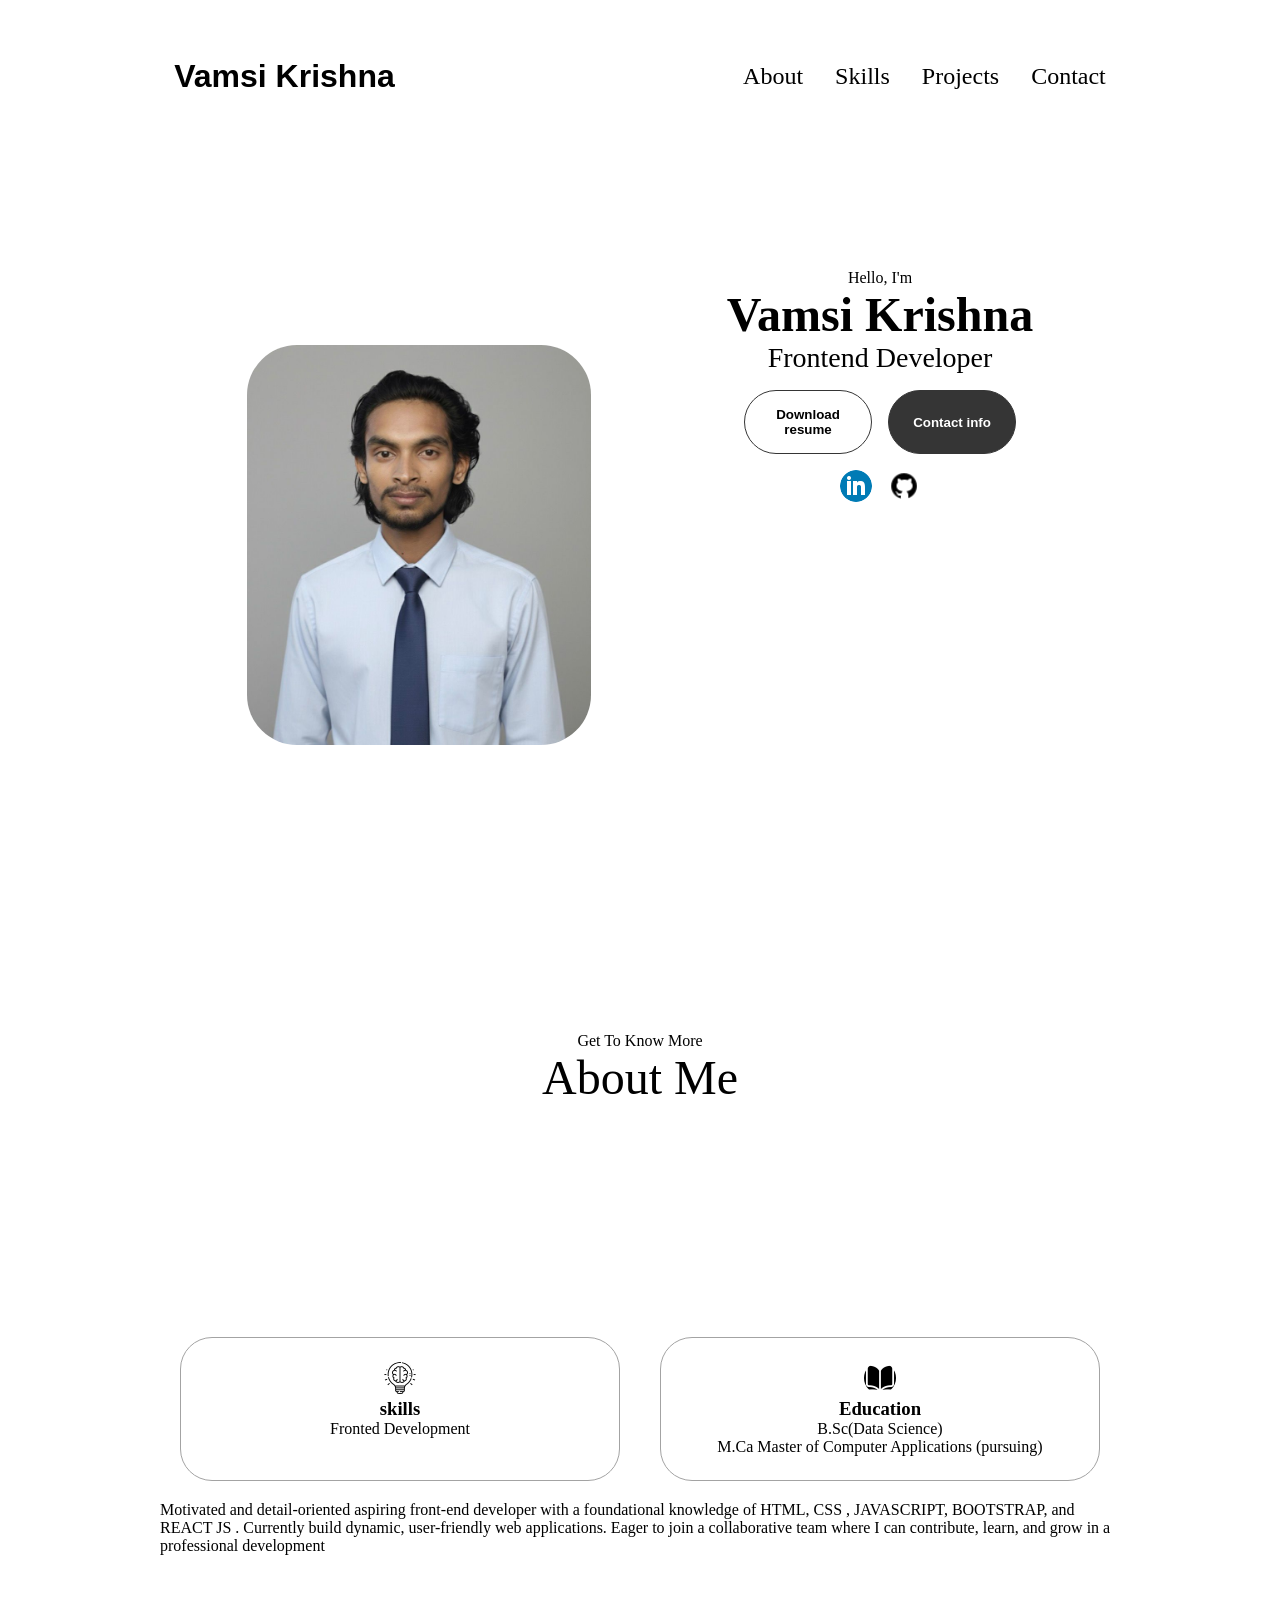
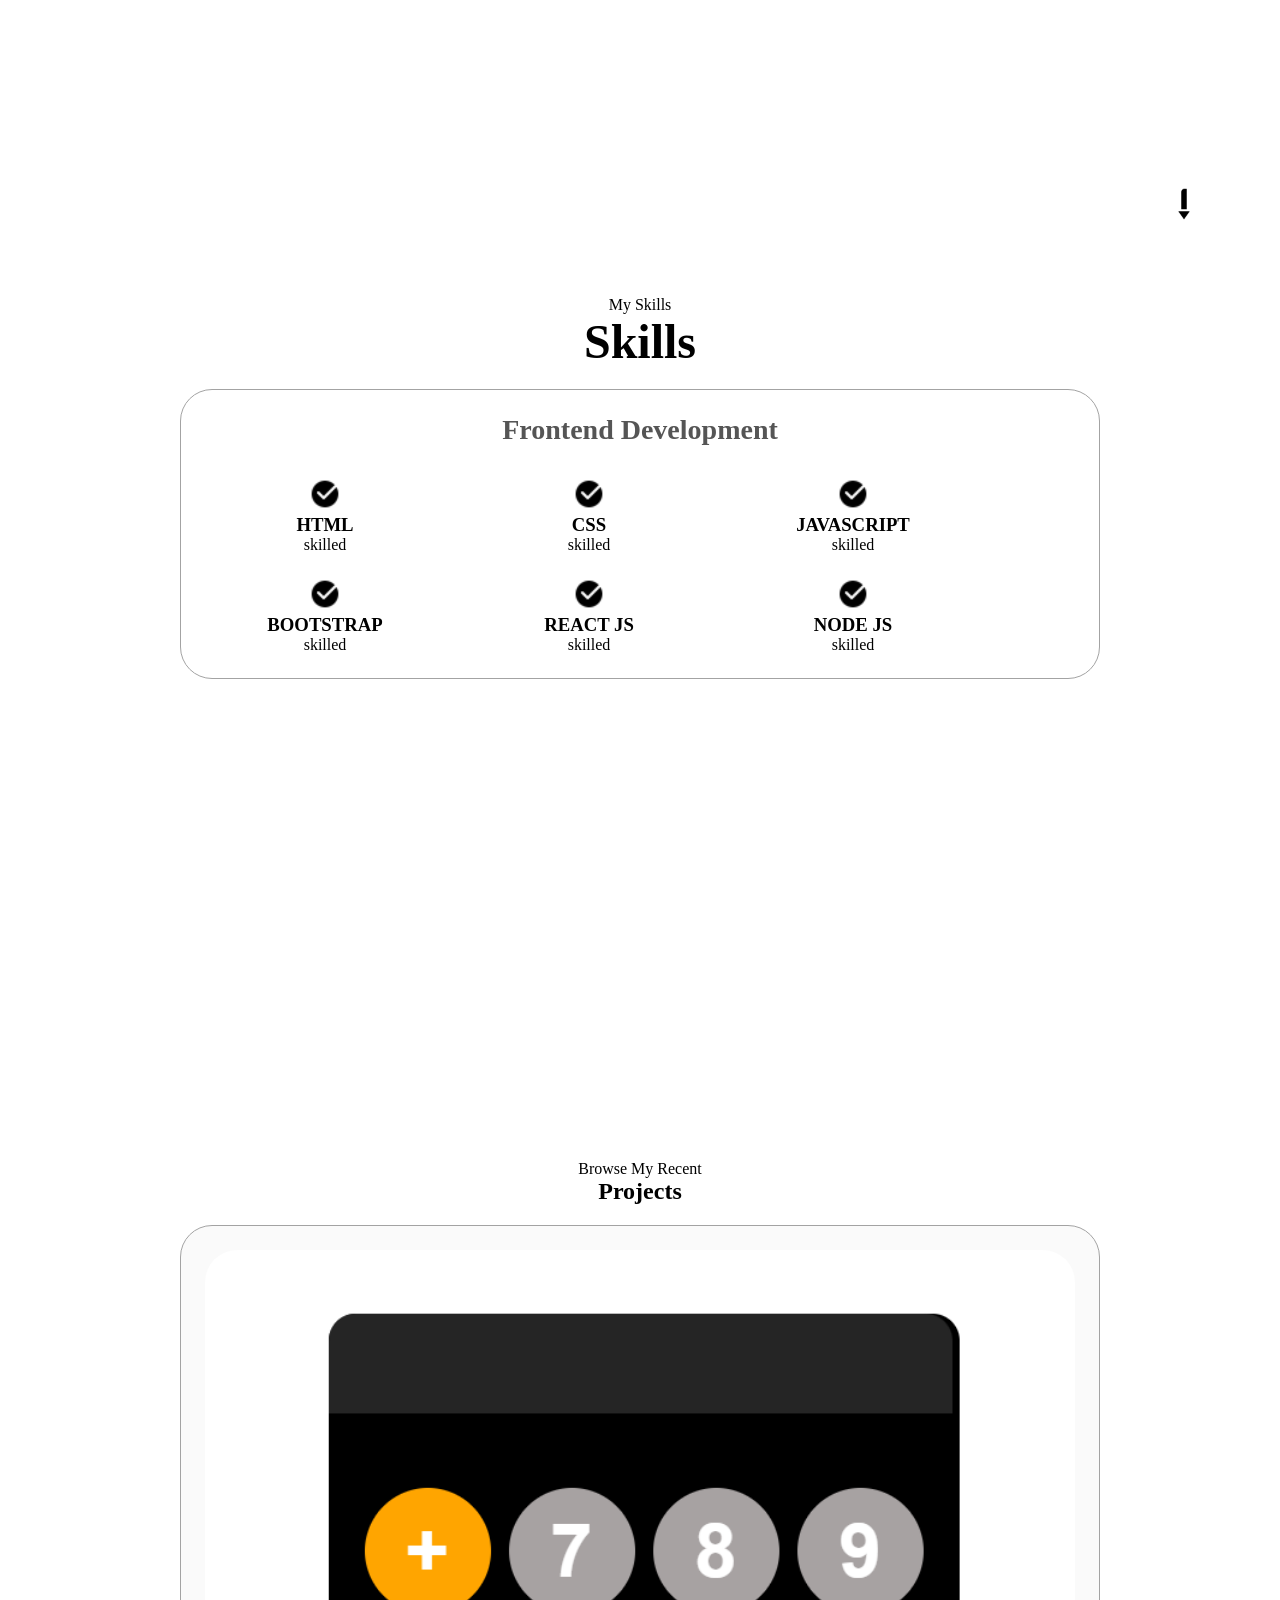
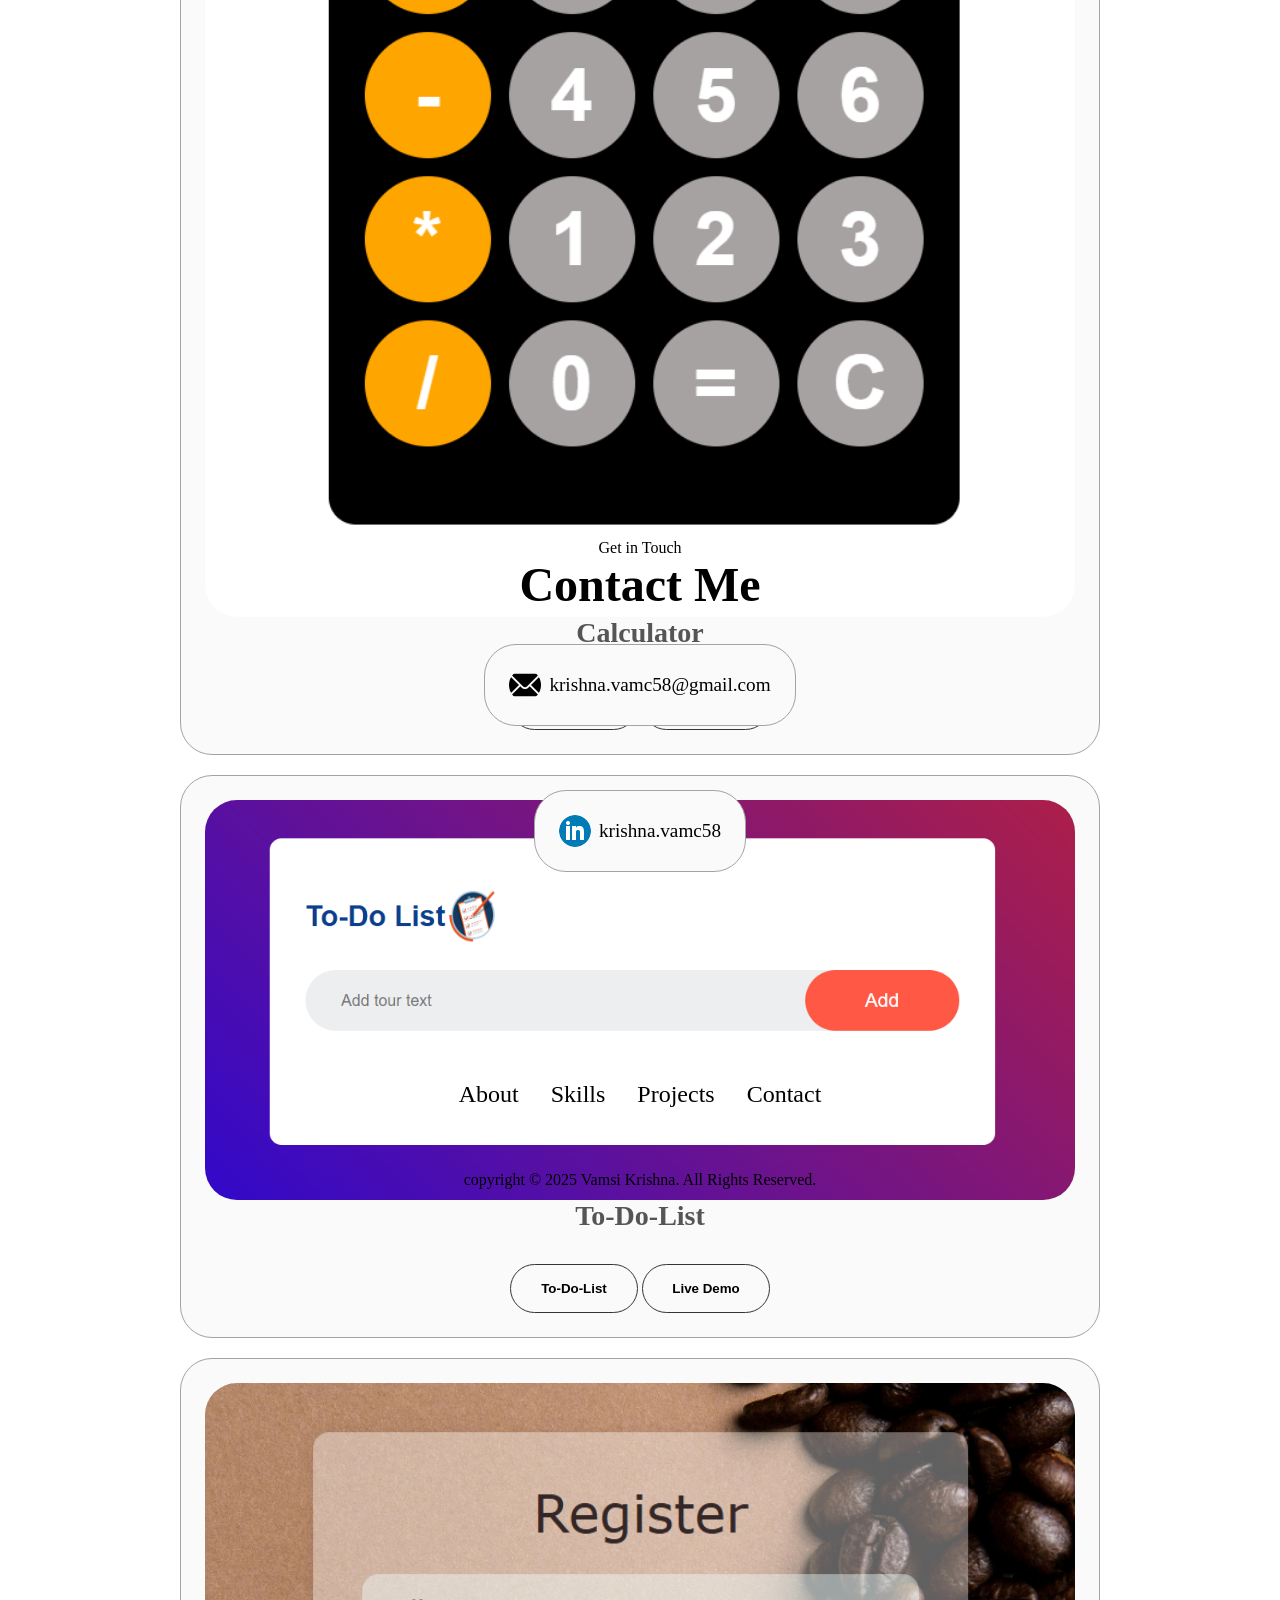
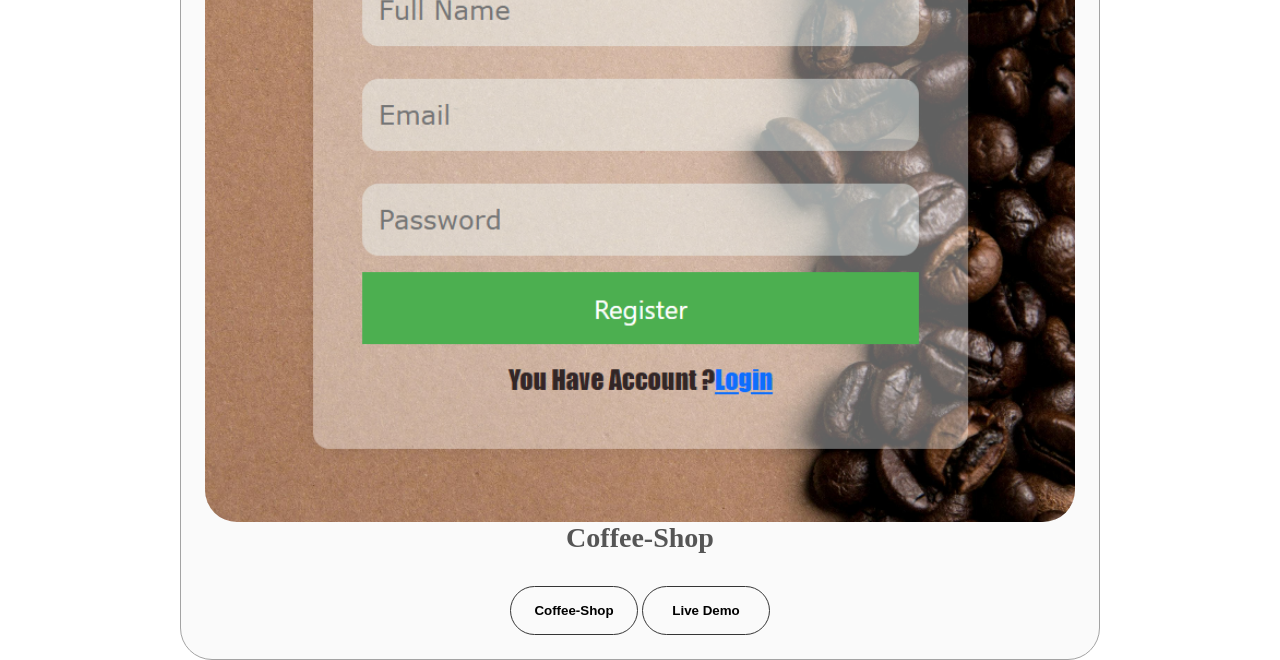
<file: portfolio/index.html>
<!DOCTYPE html>
<html lang="en">

<head>
    <link rel="stylesheet" href="style.css">
    <meta charset="UTF-8">
    <meta name="viewport" content="width=device-width, initial-scale=1.0">
    <title>Vamsi Krishna-Portfolio</title>
    <link rel="stylesheet" href="mediaqueries.css">
     <script src="script.js"></script>
</head>

<body>
    <nav id="desktop-nav">
        <div class="logo"><b>Vamsi Krishna</b> </div>
        <div>
            <ul class="nav-links">
                <li><a href="#about">About</a></1i>
                <li><a href="#skills">Skills</a></1i>
                <li><a href="#projects">Projects</a></1i>
                <li><a href="#contact">Contact</a></1i>
            </ul>
        </div>
    </nav>
    <nav id="ham-nav">
        <div class="logo"><b>Vamsi Krishna</b> </div>
        <div class="ham-menu">
            <div class="ham-icon" onclick="change()">
                <span></span>
                <span></span>
                <span></span>
            </div>
            <div class="menu-links">
                <li><a href="#about" onclick="change()">About</a></1i>
                <li><a href="#skills" onclick="change()">Skills</a></1i>
                <li><a href="#projects" onclick="change()">Projects</a></1i>
                <li><a href="#contact" onclick="change()">Contact</a></1i>
            </div>
        </div>
    </nav>
   
    <section id="profile">
        <div class="section_pic-container">
            <img src="image/officegrey.jpg" alt="not found">
        </div>
        <div class="section_text">
            <p class="section_text_p1">Hello, I'm</p>
            <h1 class="title">Vamsi Krishna</h1>
            <p class="section_text_p2">Frontend Developer</p>
            <div class="btn-container">
                <button class="btn btn-color-2" onclick="window.open('image/Muthakani vamsi krishna resume COMPLETE-1.jpg')">
                    Download resume</button>
                    <button class="btn btn-color-1" onclick="location.href='#contact'">
                    Contact info</button>
            </div>
            <div id="socials-container">
                <img src="image/circle-linkedin-512.webp" alt="My Linkedin profile"
                class="icon" onclick="location.href='http://linkedin.com/in/vamsikrishna58'">

                 <img src="image/icons8-github-30.png" alt="My Linkedin profile"
                class="icon" onclick="location.href='https://github.com/vamsikrishna58'">
            </div>
        </div> 
    </section>


    <section id="about">
        <p class="section_text_p1">Get To Know More</p>
        <p class="title">About Me</p>
        <div class="section-container">
            <div class="about-details-container">
                <div class="about-containers">
                    <div class="details-container">
                        <img src="image/creative-thinking.png" alt="skill pic" class="icon">
                        <h3>skills</h3>
                        <p>Fronted Development</p>
                    </div>
                    <div class="details-container">
                        <img src="image/open-book.png" alt="education pic" class="icon">
                        <h3>Education</h3>
                        <p>B.Sc(Data Science) <br> M.Ca Master of Computer Applications (pursuing)</p>
                    </div>
                </div>
                <div class="text-container">
                    <p>Motivated and detail-oriented aspiring front-end developer with a foundational knowledge of HTML, CSS , JAVASCRIPT, BOOTSTRAP, and REACT JS . Currently build dynamic, user-friendly web applications. Eager to join a collaborative team where I can contribute, learn, and grow in a professional development</p>
                </div>
            </div>
        </div>
        <img src="image/icons8-down-arrow-48.png" alt="Arrow icon" class="icon arrow"
        onclick="location.href='./#skills'">
    </section>


    <section id="skills">
        <p class="section_text_p1">My Skills</p>
        <h1 class="title">Skills</h1>
        <div class="skill-details-container">
            <div class="about-containers">
                <div class="details-container">
                    <h2 class="skill-sub-title">Frontend Development</h2>
                    <div class="article-container">
                        <article>
                            <img src="image/icons8-tick-24.png" alt="skill icon" class="icon">
                            <div>
                                <h3>HTML</h3>
                                <p>skilled</p>
                            </div>
                        </article>
                         <article>
                            <img src="image/icons8-tick-24.png" alt="skill icon" class="icon">
                            <div>
                                <h3>CSS</h3>
                                <p>skilled</p>
                            </div>
                        </article>
                         <article>
                            <img src="image/icons8-tick-24.png" alt="skill icon" class="icon">
                            <div>
                                <h3>JAVASCRIPT</h3>
                                <p>skilled</p>
                            </div>
                        </article>
                         <article>
                            <img src="image/icons8-tick-24.png" alt="skill icon" class="icon">
                            <div>
                                <h3>BOOTSTRAP</h3>
                                <p>skilled</p>
                            </div>
                        </article>
                         <article>
                            <img src="image/icons8-tick-24.png" alt="skill icon" class="icon">
                            <div>
                                <h3>REACT JS</h3>
                                <p>skilled</p>
                            </div>
                        </article>
                        <article>
                            <img src="image/icons8-tick-24.png" alt="skill icon" class="icon">
                            <div>
                                <h3>NODE JS</h3>
                                <p>skilled</p>
                            </div>
                        </article>
                    </div>
                </div>
            </div>
        </div>
    </section>



    <section id="projects">
        <p class="section_text_p1">Browse My Recent</p>
        <h1 class="skill-details-container">Projects</h1>
        <div class="details-container color-container">
            <div class="article-container">
                <img src="image/Screenshot 2025-09-15 220358.png" alt="Project1" class="Project-img">
            </div>
            <h2 class="skill-sub-title Project-title">Calculator</h2>
            <div class="btn-container"></div>
            <button class="btn btn-color-2 Project-btn" onclick="location.href='https://github.com/vamsikrishna58/Calculator'">Calculator</button>
            <button class="btn btn-color-2 Project-btn" onclick="location.href='https://calculator-beta-seven-85.vercel.app/'">Live Demo</button>
        </div>

        <div class="details-container color-container">
            <div class="article-container">
                <img src="image/Screenshot 2025-09-15 221350.png" alt="Project1" class="Project-img">
            </div>
            <h2 class="skill-sub-title Project-title">To-Do-List</h2>
            <div class="btn-container"></div>
            <button class="btn btn-color-2 Project-btn" onclick="location.href='https://github.com/vamsikrishna58/To-do-list'">To-Do-List</button>
            <button class="btn btn-color-2 Project-btn" onclick="location.href='https://to-do-list-opal-six-80.vercel.app/'">Live Demo</button>
        </div>

        <div class="details-container color-container">
            <div class="article-container">
                <img src="image/Screenshot 2025-09-15 222416.png" alt="Project1" class="Project-img">
            </div>
            <h2 class="skill-sub-title Project-title">Coffee-Shop</h2>
            <div class="btn-container"></div>
            <button class="btn btn-color-2 Project-btn" onclick="location.href='https://github.com/vamsikrishna58/coffee-shop'">Coffee-Shop</button>
            <button class="btn btn-color-2 Project-btn" onclick="location.href='https://coffee-shop-zeta-brown.vercel.app/'">Live Demo</button>
        </div>
    </section>


    <section id="contact">
        <p class="section_text_p1">Get in Touch</p>
        <h1 class="title">Contact Me</h1>
        <div class="contact-info-upper-container">
            <div class="contact-info-container">
                <img src="image/mail.png" alt="emai" class="icon contact-icon">
                <p><a href="https://krishna.vamc58@gmail.com/">krishna.vamc58@gmail.com</a></p>
            </div>
        </div>
        <div class="contact-info-upper-container">
            <div class="contact-info-container">
                <img src="image/circle-linkedin-512.webp" alt="emai" class="icon contact-icon">
                <p><a  href="http://linkedin.com/in/vamsikrishna58">krishna.vamc58</a></p>
            </div>
        </div>
    </section>

    <footer>
        <nav>
            <div class="nav-links-container">
                 <ul class="nav-links">
                <li><a href="#about">About</a></1i>
                <li><a href="#skills">Skills</a></1i>
                <li><a href="#projects">Projects</a></1i>
                <li><a href="#contact">Contact</a></1i>
            </ul>
            </div>
        </nav>
        <p>copyright &#169; 2025 Vamsi Krishna. All Rights Reserved.</p>
    </footer>
</body>
</html>
</file>
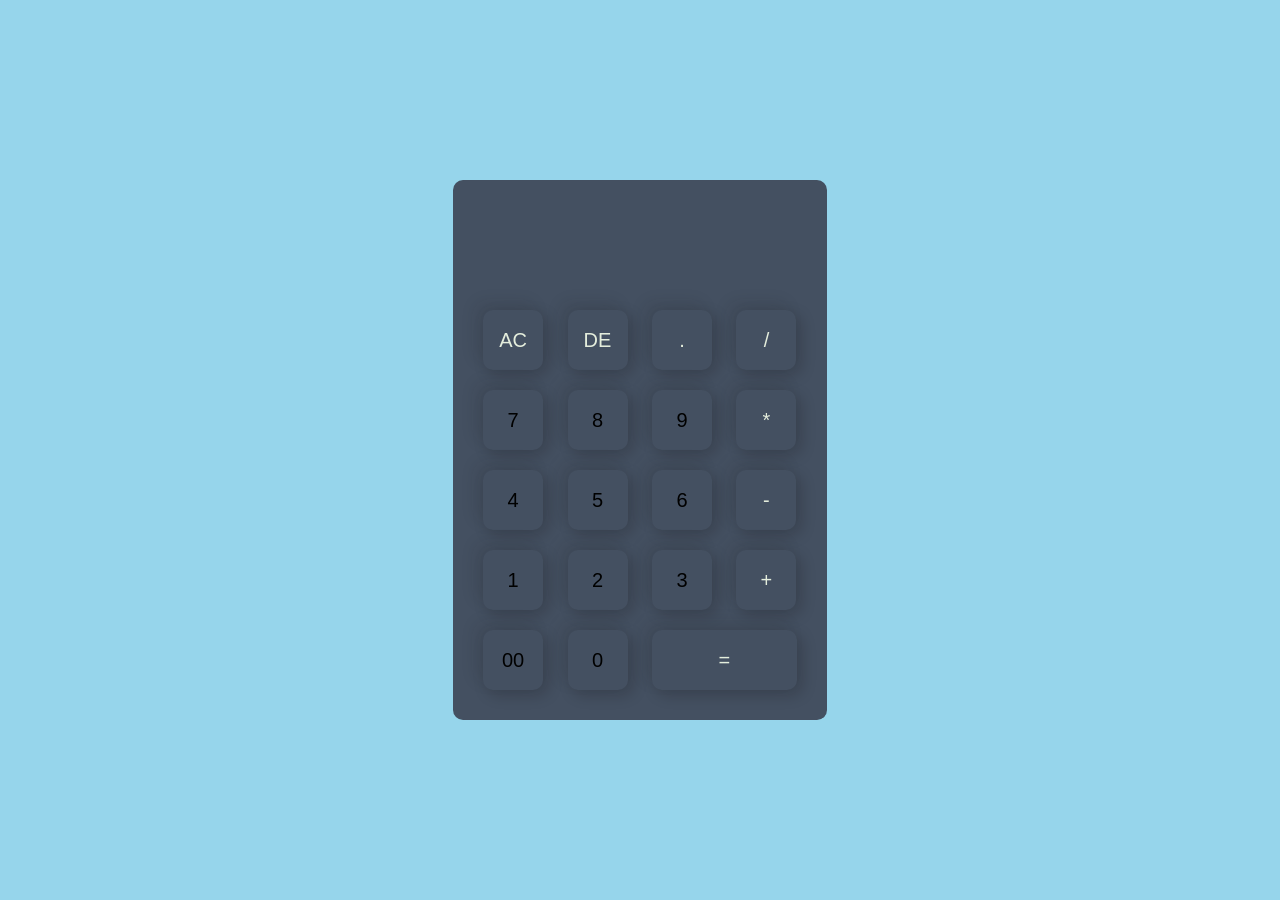
<file: portfolio/calculator/index.html>
<!DOCTYPE html>
<html>
    <head>
        <meta name="viewport" content="width=device-width, initial-scale=1.0">
        <title>Calculator</title>
        <link rel="stylesheet" href="style.css">
    </head>
    <body>
        <div class="container">
            <div class="calculater">
                <form>
                    <div class="display">
                        <input type="text" name="display">
                    </div>
                    <div>
                        <input type="button" value="AC" onclick="display.value = '' " class="operator">
                        <input type="button" value="DE" onclick="display.value = display.value.toString().slice(0,-1)" class="operator">
                        <input type="button" value="." onclick="display.value += '.' " class="operator">
                        <input type="button" value="/" onclick="display.value += '/' " class="operator">
                    </div>
                    <div>
                        <input type="button" value="7" onclick="display.value += '7' ">
                        <input type="button" value="8" onclick="display.value += '8' ">
                        <input type="button" value="9" onclick="display.value += '9' ">
                        <input type="button" value="*" onclick="display.value += '*' " class="operator">
                    </div>
                    <div>
                        <input type="button" value="4" onclick="display.value += '4' ">
                        <input type="button" value="5" onclick="display.value += '5' ">
                        <input type="button" value="6" onclick="display.value += '6' ">
                        <input type="button" value="-" onclick="display.value += '-' " class="operator">
                    </div>
                    <div>
                        <input type="button" value="1" onclick="display.value += '1' ">
                        <input type="button" value="2" onclick="display.value += '2' ">
                        <input type="button" value="3" onclick="display.value += '3' ">
                        <input type="button" value="+" onclick="display.value += '+' " class="operator">
                    </div>
                    <div>
                        <input type="button" value="00" onclick="display.value += '00' ">
                        <input type="button" value="0" onclick="display.value += '0' ">
                        <input type="button" value="=" onclick="display.value = eval(display.value)" class="equal operator">
                    </div>
                </form>
            </div>

        </div>
    </body>
</html>
</file>
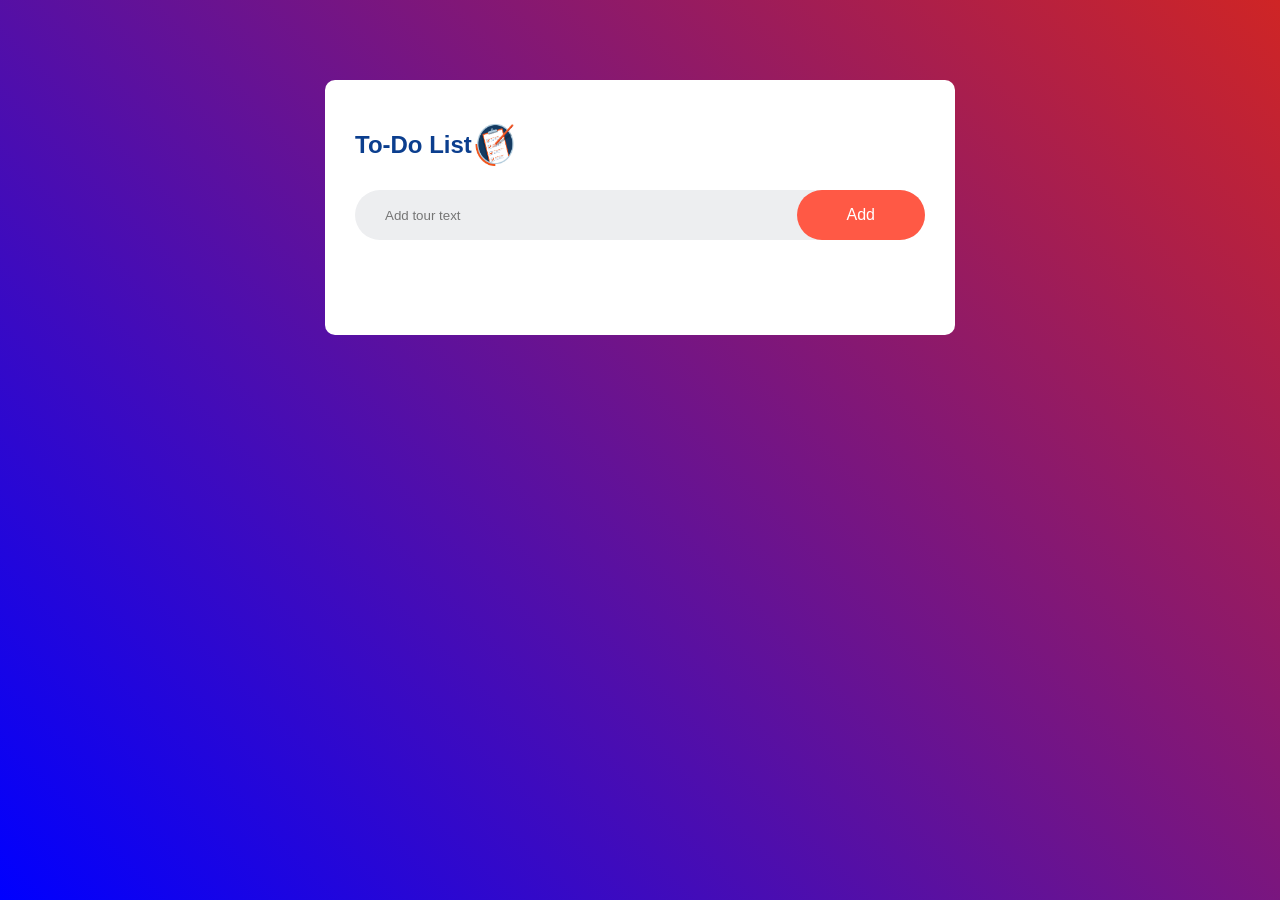
<file: portfolio/To Do List/index.html>
<!DOCTYPE html>
<html>
    <head>
        <meta name="viewport"  content="width=device-width, initial-scale=1">
        <title>TO DO LIST APP</title>
        <link rel="stylesheet" href="style.css">
    </head>
    <body>
        <div class="containers">
         <div class="TODO">
            <h2>To-Do List<img src="istockphoto-1303877287-612x612.jpg"></h2>
            <div class="row">
                <input type="text" id="input-box" placeholder="Add tour text">
                <button onclick="addTask()">Add</button>
            </div>
            <ul id="list">
            <!-- <li class="checked"> Task 1</li>
            <li>Task 2 </li>
            <li>Task 3</li> -->
           </ul> 
         </div>
        </div>
        <script src="script.js"></script>
    </body>
</html>
</file>
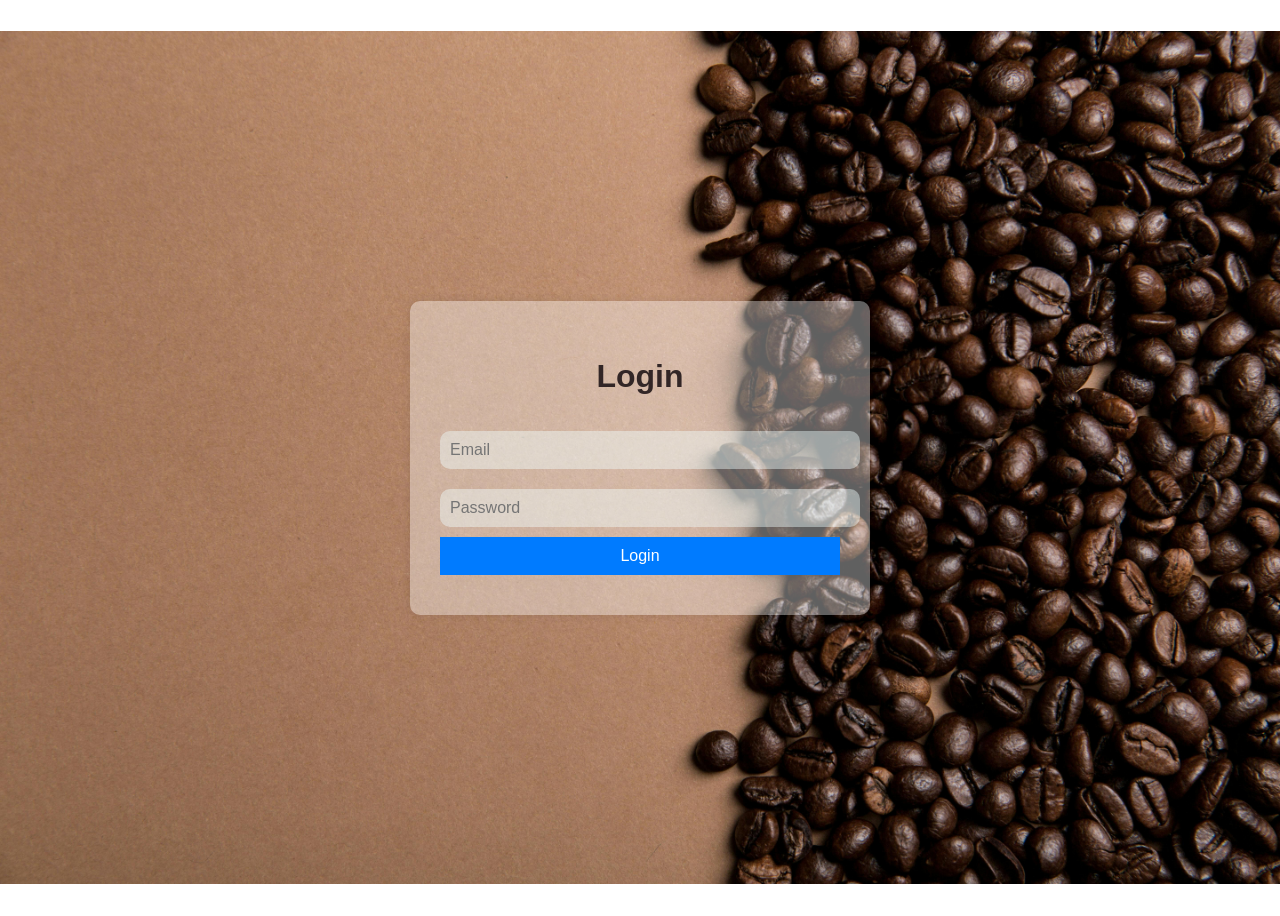
<file: portfolio/login page/home.html>
<!DOCTYPE html>
<html lang="en">
<head>
  <meta charset="UTF-8">
  <meta name="viewport" content="width=device-width, initial-scale=1.0">
  <title>Home Page</title>
  <link href="https://cdn.jsdelivr.net/npm/bootstrap@5.3.7/dist/css/bootstrap.min.css" rel="stylesheet" integrity="sha384-LN+7fdVzj6u52u30Kp6M/trliBMCMKTyK833zpbD+pXdCLuTusPj697FH4R/5mcr" crossorigin="anonymous">
  <style>

    *{
      padding: 0;
      margin: 0;
      box-sizing: border-box;
    }
 
    #navbg{
      background-image: url('images/banner01.jpg');
      background-position: center;
      background-repeat: no-repeat;
      background-size:cover;
      height: 600px;
    }

    #welcomeMessage{
      color: white;
      font-size: 15px;
      margin-top: 9px;
      font-family: Georgia, 'Times New Roman', Times, serif;
      margin-right: 40px;
    }
   .nav-link{
      color: white;
      text-transform: uppercase;
      font-size: 12px;
    }
    .nav-link:hover{
      color: rgb(230, 227, 227);
    }

    #navside{
      justify-content: end;
    }
    #logout {
      padding: 0px 10px;
      margin-left: 15px;
      font-size: 13px;
      font-family: 'Lucida Sans', 'Lucida Sans Regular', 'Lucida Grande', 'Lucida Sans Unicode', Geneva, Verdana, sans-serif;
      background: #dc3545;
      color: white;
      border: none;
      cursor: pointer;
      border-radius: 5px;
    }

    #logout:hover {
      background: #c82333;
    }
 
 .nav-link{
      color: white;
      text-transform: uppercase;
      font-size: 12px;
    }
 
    #offcanvasScrolling{
      background-color: rgba(184, 183, 183, 0.864);
    }
 
 #energy{
  font-size: 28px;
  font-weight: 400;
  color: #fff;
  margin-top: 10%;
  margin-left: 5%;
 }

 
    #daycoffee{
      font-size: 60px;
    color: #fff;
    width: 52%;
    margin-left: 5%;
    }

    #buy{
      margin-left: 5%;
    border-radius: 25px;
    border: none;
    font-size: 16px;
    padding: 5px 30px;
    font-weight: 400;
    }
    #buy:hover{
      background-color: #ffffff00;
      color: white;
      border: 1px solid white;
    }

    #cont{
      margin-top: 5%;
      width: 100%;
      display: flex;
    }
    .vid{
      width: 50%;
    }
    .makingcoffee{
      width: 50%;
    }
    .video-bg{
      opacity:0.7;
    }
    .livecoffe{
      color: goldenrod;
      margin-top: 2%;
      margin-left: 20%;
    }
    .menu{
      background-image: url('images/menu-bg.jpg.webp');
      background-position: center;
      background-repeat: no-repeat;
      background-size: cover;
      height: 1050px;
    }
    #whatcoffee{
      margin-top:5%;
      padding-top: 4%;
      text-align: center;
      margin-bottom: 7%;
    }
    .single-menu{
     /* background-color:rgb(255, 254, 254);
      box-shadow: rgba(0, 0, 0, 0.061) 4px 4px; */
      background-color: #fff;
    box-shadow: 0px 10px 30px 0px rgba(182, 136, 52, 0.2);
      width:350px;
      height: 430px;
      border-radius: 10px;
    }
    .menucoffee{
      position: relative;
      right: 11px;
      border-top-right-radius: 10px;
       border-top-left-radius: 10px;
    }
    .menunames{
margin-top: 15px;
    }
    .price{
margin-top: 15px;
font-family: 'Franklin Gothic Medium', 'Arial Narrow', Arial, sans-serif;
    }
    .menufell{
font-family: 'Gill Sans', 'Gill Sans MT', Calibri, 'Trebuchet MS', sans-serif;
    }
    .reviewbg{
      background-color: rgb(158, 123, 35);
      height: 500px;
      margin-top: 10%;
    }
    .reviewtext{
      color: white;
    }
    .counter{
      color: white;
    }
    .personreviw{
      color: white;
    }
    #footbg{
      background-image: url('images/footer-bg.jpg.webp');
      background-position: center;
      background-repeat: no-repeat;
      background-size: cover;
      height: 400px;
      margin-top: 5%;
      padding-top: 12%;
    }
    #footermatter{
      position: relative;
      top: 155px;
      margin-left:90px ;
      margin-right: 45px;
    left: 55px;
     /* border: 2px solid red; */
    }
    .footerheading{
      color: white;
    }

 @media (max-width: 1200px) {
  #navbg {
    background-size: cover;
    height: 500px;
  }
   #daycoffee{
    width: 55%;
    font-size: 54px;
  }
  #menucofe{
    display: flex;
    justify-content: center;
  }
  .reviewbg{
    margin-top: 40%;
  }
} 

@media (max-width: 992px) {
  #navbg {
    background-size: cover;
    height: 450px;
  }
   #offcanvasScrolling{
    width: 50%;
  }
    #daycoffee{
    width: 65%;
    font-size: 54px;
  }
   #cont{
    display: flex;
    flex-direction: column;
    justify-content: center;
  }
 .video-bg{
      display: flex;
    flex-direction: column;
    justify-content: center;
    width: 200%;
  }
  .livecoffe{
      display: flex;
    flex-direction: column;
    width: 170%;
  }
.reviewbg{
    margin-top: 220%;
    height: 700px;
  }
      #footbg{
    height: 500px;
  }
}

@media (max-width: 768px) {
  #navbg {
    background-size: cover;
    height: 400px;
  }
   #offcanvasScrolling{
    width: 60%;
  }
  #energy{
    width: 60%;
    font-size:20px ;
  }
    #daycoffee{
    width: 60%;
    font-size: 35px;
  }
  #cont{
    display: flex;
    flex-direction: column;
  }
   .video-bg{
      display: flex;
    flex-direction: column;
    justify-content: center;
    width: 200%;
  }
  .livecoffe{
      display: flex;
    flex-direction: column;
    width: 170%;
  }
  .reviewbg{
    margin-top: 300%;
    text-align: center;
    height: 800px;
  }
    #footbg{
    height: 700px;
  }
}

@media (max-width: 576px) {
  #navbg {
    background-size: cover;
    height: 350px;
  }
   #offcanvasScrolling{
    width: 70%;
  }
   #energy{
    width: 60%;
    font-size:15px ;
  }
  #daycoffee{
    width: 65%;
    font-size: 25px;
  }
   .video-bg{
      display: flex;
    flex-direction: column;
    justify-content: center;
    width: 200%;
  }
  .livecoffe{
      display: flex;
    flex-direction: column;
    width: 170%;
  }

   .reviewbg{
    margin-top: 420%;
    height: 870px;
    text-align: center;
  }
  @media (max-width: 414px){
     #navbg {
    background-size: cover;
    height: 300px;
  }
   #offcanvasScrolling{
    width: 70%;
  }
   #energy{
    width: 60%;
    font-size:10px ;
  }
    #daycoffee{
    width: 65%;
    font-size: 20px;
  }
  }
  .video-bg{
      display: flex;
    flex-direction: column;
    justify-content: center;
    width: 200%;
  }
  .livecoffe{
      display: flex;
    flex-direction: column;
    width: 170%;
  }
    .reviewbg{
    margin-top: 510%;
    height: 900px;
    text-align: center;
  }
  #footbg{
    height: 700px;
  }
  #footermatter{
   position: relative;
   left: -5%;
  }
}
  </style>
</head>
<body>

<section id="home">
  <div id="navbg">
  <nav class="navbar navbar-expand-lg">
  <div class="container-fluid mt-1">
    <img src="images/WhatsApp_Image_2025-08-13_at_7.07.00_PM-removebg-preview.png" height="37px"  width="123px"alt="">
    <div id="navside">
      <button  type="button" data-bs-toggle="offcanvas" data-bs-target="#offcanvasScrolling" aria-controls="offcanvasScrolling" class="navbar-toggler">
      <span class="navbar-toggler-icon"></span>
    </button>
    <div class="collapse navbar-collapse" id="navbarNav">
      <ul class="navbar-nav">
        <li>
          <h2  id="welcomeMessage">Welcome, User!</h2>
        </li>
        <li class="nav-item">
          <a class="nav-link" href="#home">Home</a>
        </li>
        <li class="nav-item">
          <a class="nav-link" href="#about">About</a>
        </li>
        <li class="nav-item">
          <a class="nav-link" href="#coffee">coffee</a>
        </li>
        <li class="nav-item">
          <a class="nav-link" href="#review">Review</a>
        </li>
        <button id="logout" onclick="logout()">Logout</button>
      </ul>
    </div>
    
    </div>
  </div>
  
</nav>
<p id="energy">Now you can feel the Energy</p>
<h1 id="daycoffee">Start your day with
a black Coffee</h1>
<button id="buy">BUY NOW</button>
  </div>
    
    </section>
  <!--offcanva-->

<div class="offcanvas offcanvas-start" data-bs-scroll="true" data-bs-backdrop="false" tabindex="-1" id="offcanvasScrolling" aria-labelledby="offcanvasScrollingLabel">
  <div class="offcanvas-header">
    <h5 class="offcanvas-title" id="offcanvasScrollingLabel"><div id="ooo">welcome</div></h5>
    <button type="button" class="btn-close" data-bs-dismiss="offcanvas" aria-label="Close"></button>
  </div>
  <div class="offcanvas-body">
    <ul class="navbar-nav">
      
        <li class="nav-item">
          <a class="nav-link" href="#home">Home</a>
        </li>
        <li class="nav-item">
          <a class="nav-link" href="#about">About</a>
        </li>
        <li class="nav-item">
          <a class="nav-link" href="#coffee">coffee</a>
        </li>
        <li class="nav-item">
          <a class="nav-link" href="#review">Review</a>
        </li>
        <button id="logout" onclick="logout()">Logout</button>
      </ul>

  </div>
</div>

<section id="about">
<div class="container" id="cont">
<div class="vid">
  
    <a href="https://youtu.be/rpyBYuu-wJI?si=dn9JOk6zSXgDWDDf"><img class="video-bg" src="images/video-bg.jpg.webp" alt="bg"></a>
  </div>
  <div class="makingcoffee">
    <p class="livecoffe">Live Coffee making process.</p>
    <h2 style="color: black;" class="livecoffe">We Telecast our
Coffee Making Live</h2>
<p class="livecoffe" style="color: black;">We are here to listen from you deliver exellence</p>
<p class="livecoffe" style="color: black;font-weight: 200;">Lorem ipsum dolor sit amet, consectetur adipisicing elit, sed do eiusmod temp or incididunt ut labore et dolore magna aliqua. Ut enim ad minim.</p>
<img  class="livecoffe" src="images/signature.png.webp" alt="">
  </div>
</div>
</section>


<section id="coffee">
<div class="menu">
  <div class="container">
     <div id="whatcoffee">
  <h1>What kind of Coffee we serve for you</h1>
  <p>Who are in extremely love with eco friendly system.</p>
    </div>

    <div class="row d-flex" id="menucofe" style="gap:40px;">
        <div class="single-menu col-lg-4">
          <img class="menucoffee" src="images/cappuccion.jpg" height="300px" width="107%" alt="">
          <div class="title-div justify-content-between d-flex">
									<h4 class="menunames">Cappuccino</h4>
									<p class="price float-right">$49</p>
								</div>
                <p class="menufell" >Usage of the Internet is becoming more common due to rapid advance.</p>	
        </div>
        <div class="single-menu col-lg-4">
          <img class="menucoffee" src="images/american.jpg" height="300px" width="107%" alt="">
          <div class="title-div justify-content-between d-flex">
									<h4 class="menunames">Americano</h4>
									<p class="price float-right">$49</p>
								</div>
                <p class="menufell">Usage of the Internet is becoming more common due to rapid advance.</p>	
        </div>
         <div class="single-menu col-lg-4">
          <img class="menucoffee" src="images/espress.jpg" height="300px" width="107%" alt="">
          <div class="title-div justify-content-between d-flex">
									<h4 class="menunames">Espresso</h4>
									<p class="price float-right">$49</p>
								</div>
                <p class="menufell">Usage of the Internet is becoming more common due to rapid advance.</p>	
        </div>

         <div class="single-menu col-lg-4">
          <img class="menucoffee" src="images/Macchiato.jpg" height="300px" width="107%" alt="">
          <div class="title-div justify-content-between d-flex">
									<h4 class="menunames">Macchiato</h4>
									<p class="price float-right">$49</p>
								</div>
                <p class="menufell">Usage of the Internet is becoming more common due to rapid advance.</p>	
        </div>

         <div class="single-menu col-lg-4">
          <img class="menucoffee" src="images/Mocha.jpg" height="300px" width="107%" alt="">
          <div class="title-div justify-content-between d-flex">
									<h4 class="menunames">Mocha</h4>
									<p class="price float-right">$49</p>
								</div>
                <p class="menufell">Usage of the Internet is becoming more common due to rapid advance.</p>	
        </div>

         <div class="single-menu col-lg-4">
          <img class="menucoffee" src="images/Coffee Latte.jpg" height="300px" width="107%" alt="">
          <div class="title-div justify-content-between d-flex">
									<h4 class="menunames">Coffee Latte</h4>
									<p class="price float-right">$49</p>
								</div>
                <p class="menufell">Usage of the Internet is becoming more common due to rapid advance.</p>	
        </div>

    </div>
  </div>
</div>
</section>
  
<section id="review">
  <div class="reviewbg">
     <div id="whatcoffee">
  <h1 style="color: white;">What kind of Coffee we serve for you</h1>
  <p style="color: white;">Who are in extremely love with eco friendly system.</p>
    </div>
    <div class="container">
      <div class="row">
      <div class="col-lg-6 col-md-6 col-sm-12">
    <img src="images/r1.png.webp" alt="">
        <h4 class="reviewtext">lorem ipusm</h4>
        <p class="reviewtext">Accessories Here you can find the best computer accessory for your laptop, monitor, printer, scanner, speaker. Here you can find the best computer accessory for your laptop, monitor, printer, scanner, speaker.</p>
     </div>
     <div class="col-lg-6 col-md-6 col-sm-12">
        <img src="images/r2.png.webp" alt="">
    <h4 class="reviewtext">lorem ipusm</h4>
    <p class="reviewtext">Accessories Here you can find the best computer accessory for your laptop, monitor, printer, scanner, speaker. Here you can find the best computer accessory for your laptop, monitor, printer, scanner, speaker.</p>
   </div>
   </div>
   <div class="container row">
   <div class="col-lg-3 col-md-6 single-counter">
							<h1 class="counter">2536</h1>
							<p class="personreviw">Happy Client</p>
						</div>
            <div class="col-lg-3 col-md-6 single-counter">
							<h1 class="counter">7562</h1>
							<p class="personreviw">Total Projects</p>
						</div>
            <div class="col-lg-3 col-md-6 single-counter">
							<h1 class="counter">2013</h1>
							<p class="personreviw">Cups Coffee</p>
						</div>
            <div class="col-lg-3 col-md-6 single-counter">
							<h1 class="counter">10536</h1>
							<p class="personreviw">Total Submitted</p>
						</div>
            </div>
    </div>
    
  </div>
</section>

<footer>
  <section>
    <div id="footbg">
      <div class="container">
        <div class="row">
          <div class="col-lg-6 col-md-6 col-sm-12">
            <h3 class="footerheading">About Us</h3>
            <p class="footerheading">Lorem ipsum dolor sit amet, consectetur adipisicing elit, sed do eiusmod tempor incididunt ut labore dolore magna aliqua.</p>
          <p class="footerheading">Copyright ©2025 All rights reserved | This template is made with <img src="images/heart-icon-white-27.jpg" height="20px" alt=""> by <i style="color: #daa520;">vamsi</i> </p><i class="bi bi-arrow-through-heart"></i> 
          </div>
          <div class="col-lg-4 col-md-6 col-sm-12" >
            <h3 class="footerheading">Newsletter</h3>
          <p class="footerheading">Stay update with our latest</p>
          <form action="" class="d-flex gap-2">
            <input type="email" name="email" class="form-control w-75 form-control-sm" placeholder="enter name" >
            <input type="submit" name="submit" class="btn btn-warning">
          </form>
          </div>
          <div class="col-lg-2 col-md-6 col-sm-12">
            <h3 class="footerheading">Follow Us</h3>
          <p class="footerheading">Let us be social</p>
          </div>
        </div>  
      </div>
    </didv>
  </section>
</footer>


  <script>
    // Check if user is logged in
    const storedUser = JSON.parse(localStorage.getItem("userData"));
    const storde = JSON.parse(sessionStorage.getItem('userData'));

  

    if (!storedUser || !storedUser.email) {
      // If not logged in, redirect to login
      alert("Please login first.");
      window.location.href = "login.html"; // replace with your login file name
    } else {
      // Show user's name
      document.getElementById("ooo").textContent = `welcome, ${storedUser.name}!`
      document.getElementById("welcomeMessage").textContent = `Welcome, ${storedUser.name}!`;
    }

   // sessionstorage
      if (!storde || !storde.email) {
      // If not logged in, redirect to login
      alert("Please login first.");
      window.location.href = "login.html"; // replace with your login file name
    } else {
      // Show user's name
      // document.getElementById("welcomeMessage").textContent = `Welcome, ${storde.name}!`;
    }
    
    function logout() {
      sessionStorage.removeItem("userData"); // clear login
      alert("You have been logged out.");
      window.location.href = "login.html"; // redirect to login page
    }

  </script>
<script src="https://cdn.jsdelivr.net/npm/bootstrap@5.3.7/dist/js/bootstrap.bundle.min.js" integrity="sha384-ndDqU0Gzau9qJ1lfW4pNLlhNTkCfHzAVBReH9diLvGRem5+R9g2FzA8ZGN954O5Q" crossorigin="anonymous"></script>
</body>
</html>
</file>
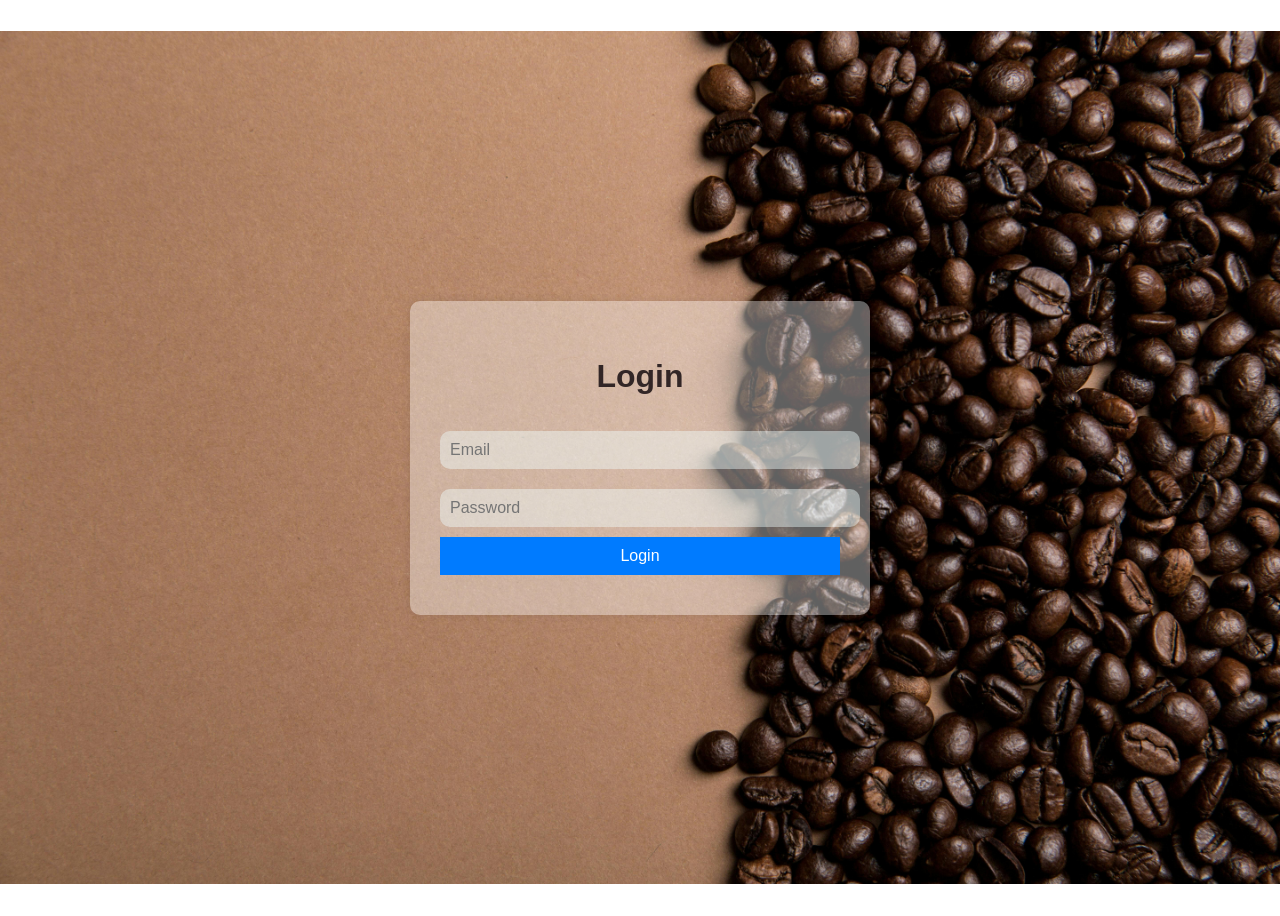
<file: portfolio/login page/login.html>
<!DOCTYPE html>
<html lang="en">
<head>
  <meta charset="UTF-8">
  <meta name="viewport" content="width=device-width, initial-scale=1.0">
  <title>Login Page</title>
  <style>
    body {
      font-family: Arial, sans-serif;
      background-image:url('images/caffeine-coffee-coffee-beans-585750.jpg');
      background-position: center;
      background-repeat: no-repeat;
      background-size: 100%;
      display: flex;
      height: 100vh;
      justify-content: center;
      align-items: center;
    }

    .container {
      background:  rgba(255, 255, 255, 0.376);
      padding: 30px;
      border-radius: 10px;
      box-shadow: 0 0 10px rgba(0,0,0,0.1);
      width: 400px;
    }

    .container h2 {
      text-align: center;
       color: rgb(50 38 38);
      font-family: Verdana, Geneva, Tahoma, sans-serif;
    }

    .container input {
      width: 100%;
      padding: 10px;
      margin: 10px 0;
    }

       input{
      font-size: medium;
      border-radius: 10px;
      border: none;
      background-color: rgba(240, 255, 255, 0.429);
      font-family: Verdana, Geneva, Tahoma, sans-serif;
    }
    input:hover{
      background-color: white;
      color: black;
      font-family: Verdana, Geneva, Tahoma, sans-serif;
    }
    .container button {
      width: 100%;
      padding: 10px;
      background: #007BFF;
      color: white;
      border: none;
      cursor: pointer;
    }

    .container button:hover {
      background: #0056b3;
    }

    .message {
      margin-top: 10px;
      text-align: center;
      color: red;
    }
    a{
        text-decoration: none;
    }


    @media (max-width: 575.98px) {
        body{
  
    background-size: cover;
  }
  .container {
    width: 100%;
    padding: 20px;
  }

  .container h2 {
    font-size: 1.5rem;
  }

  input {
    font-size: 0.9rem;
    padding: 8px;
  }

  .container button {
    font-size: 0.9rem;
    padding: 8px;
  }
}

/* Medium devices (tablets, 576px to 991px) */
@media (min-width: 576px) and (max-width: 991.98px) {
 body{
  background-size: cover;
 }
  .container {
    width: 90%;
    height: 300px;
    padding: 25px;
    line-height: 45px;
  }

  .container h2 {
    font-size: 2.5rem;
  }

  input {
     font-size: 1rem;
    padding: 5px;
  }

  .container button {
    font-size: 2rem;
    padding: 5px;
  }
  #haveaccount{
  font-size: 1rem;
}
form{
  line-height:30px;
}

#email{
  padding: 5px;
}
#password{
  padding: 5px;
}
}

/* Large devices (desktops, 992px and up) */
@media (min-width: 992px) {
  .container {
    width: 400px;
  }

  .container h2 {
    font-size: 2rem;
  }

  input,
  .container button {
    font-size: 1rem;
  }
}

  </style>
</head>
<body>

  <div class="container">
    <h2>Login</h2>
    <form action="">
    <input type="email" id="loginEmail" placeholder="Email" required>
    <input type="password" id="loginPassword" placeholder="Password" required>
    <button onclick="loginUser()">Login</button>
    <div class="message" id="loginMessage"></div>
    </form>
  </div>

  <script>

    function loginUser() {
      const email = document.getElementById('loginEmail').value.trim();
      const password = document.getElementById('loginPassword').value;


       if (email === '' || password === '') {
        alert("Please fill all fields!");
        return;
      }

      const emailRegex = /^[^\s@]+@[^\s@]+\.[^\s@]+$/;
    if (!emailRegex.test(email)) {
      alert("Please enter a valid email address!");
      return;
    }

      const user = {
        email: email,
        password: password
      };

      // Store in localStorage

      sessionStorage.setItem("userData", JSON.stringify(user));
      // Get user data from localStorage
      const storedUser = JSON.parse(localStorage.getItem("userData"));
      
      

      if (!storedUser) {
        document.getElementById("loginMessage").textContent = "No user found. Please register first.";
        return;
      }


  if (email === storedUser.email && password === storedUser.password) {
      document.getElementById("loginMessage").style.color = "green";
      document.getElementById("loginMessage").textContent = "Login Successful!";
      
      // Optional: Redirect to home page after 1 second
      setTimeout(() => {
        window.location.href = 'home.html';
      }, 1000);
    } else {
      document.getElementById("loginMessage").style.color = "red";
      document.getElementById("loginMessage").textContent = "Invalid email or password.";
    }


  
    

      // Clear fields
      document.getElementById('loginEmail').value = "";
      document.getElementById('loginPassword').value = "";
      
      
    }
  </script>

</body>
</html>
</file>
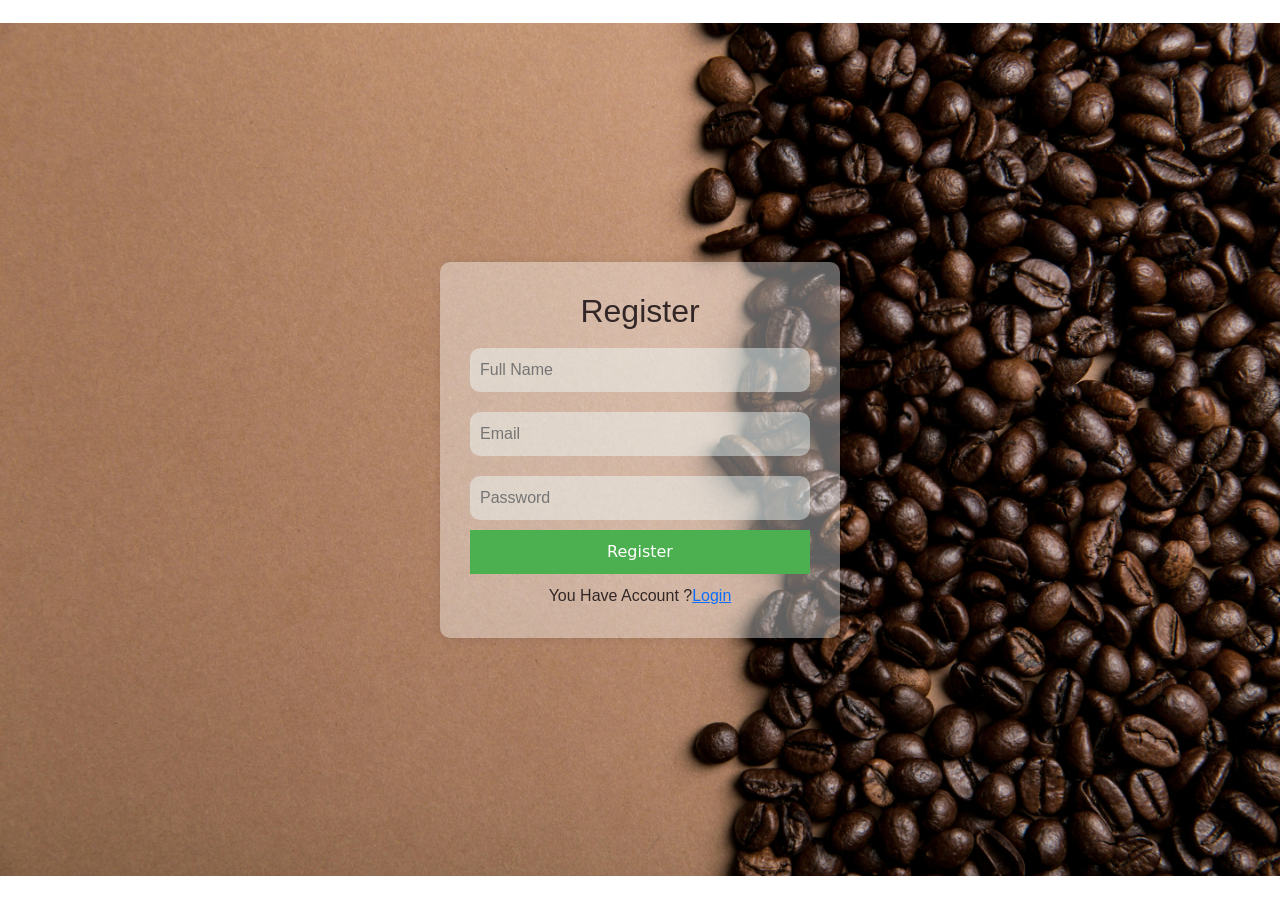
<file: portfolio/login page/Register.html>
<!DOCTYPE html>
<html lang="en">
<head>
  <meta charset="UTF-8">
  <meta name="viewport" content="width=device-width, initial-scale=1.0">
  <title>Registration Page</title>
  <link href="https://cdn.jsdelivr.net/npm/bootstrap@5.3.7/dist/css/bootstrap.min.css" rel="stylesheet" integrity="sha384-LN+7fdVzj6u52u30Kp6M/trliBMCMKTyK833zpbD+pXdCLuTusPj697FH4R/5mcr" crossorigin="anonymous">
  <style>
    body {
      background-image:url('images/caffeine-coffee-coffee-beans-585750.jpg');
      background-position: center;
      background-repeat: no-repeat;
      background-size: 100%;
      display: flex;
      height: 100vh;
      justify-content: center;
      align-items: center;
    }

    .container {
      background: rgba(255, 255, 255, 0.376);
      padding: 30px;
      border-radius: 10px;
      box-shadow: 0 0 10px rgba(0,0,0,0.1);
      width: 400px;
    }

    .container h2 {
      text-align: center;
      color: rgb(50 38 38);
      font-family: Verdana, Geneva, Tahoma, sans-serif;
    }

    .container input {
      width: 100%;
      padding: 10px;
      margin: 10px 0;
    }

    input{
      font-size: medium;
      border-radius: 10px;
      border: none;
      background-color: rgba(240, 255, 255, 0.429);
      font-family: Verdana, Geneva, Tahoma, sans-serif;
    }
    input:hover{
      background-color: white;
      color: black;
      font-family: Verdana, Geneva, Tahoma, sans-serif;
    }
    .container button {
      width: 100%;
      padding: 10px;
      background: #4CAF50;
      color: white;
      border: none;
      cursor: pointer;
    }

    .container button:hover {
      background: #45a049;
    }

    .message {
      margin-top: 10px;
      text-align: center;
      color: green;
    }
    #haveaccount{
      font-family: Impact, Haettenschweiler, 'Arial Narrow Bold', sans-serif;
      color: rgb(50 38 38);
      text-align: center;
    }



    /* Base styles already exist above */

/* Small devices (phones, less than 576px) */
@media (max-width: 575.98px) {
  body{
    background-size: cover;
  }
  .container {
    width: 100%;
    padding: 20px;
  }

  .container h2 {
    font-size: 1.5rem;
  }

  input {
    font-size: 0.9rem;
    padding: 8px;
  }

  .container button {
    font-size: 0.9rem;
    padding: 8px;
  }
}

/* Medium devices (tablets, 576px to 991px) */
@media (min-width: 576px) and (max-width: 991.98px) {
 body{
  background-size: cover;
 }
  .container {
    width: 90%;
    height: 350px;
    padding: 25px;
    line-height: 45px;
  }

  .container h2 {
    font-size: 2.5rem;
  }

  input {
    font-size: 1rem;
    padding: 5px;
  }

  .container button {
    font-size: 1rem;
    padding: 5px;
  }
  #haveaccount{
  font-size: 1rem;
}
form{
  line-height:30px;
}
#name{
  padding: 5px;
}
#email{
  padding: 5px;
}
#password{
  padding: 5px;
}
}

/* Large devices (desktops, 992px and up) */
@media (min-width: 992px) {
  .container {
    width: 400px;
  }

  .container h2 {
    font-size: 2rem;
  }

  input,
  .container button {
    font-size: 1rem;
  }
}

    
  </style>
</head>
<body>
<div class="bg">
  <div class="container">
    <h2>Register</h2>
    <form action="">
    <input type="text" id="name" placeholder="Full Name" >
    <input type="email" id="email" placeholder="Email">
    <input type="password" id="password" placeholder="Password">
    <button onclick="registerUser()">Register</button>
    <div class="message" id="message"></div>
    <div id="haveaccount">You Have Account ?<a href="login.html">Login</a></div>
    </form>
  </div>
</div>
  <script>
    function registerUser() {
     
      const name = document.getElementById('name').value.trim();
      const email = document.getElementById('email').value.trim();
      const password = document.getElementById('password').value;

      if (name === '' || email == '' || password === '') {
        alert("Please fill all fields!");
        return;
      }

       const emailRegex = /^[^\s@]+@[^\s@]+\.[^\s@]+$/;
    if (!emailRegex.test(email)) {
      alert("Please enter a valid email address!");
      return;
    }


      const user = {
        name: name,
        email: email,
        password: password
      };

      // Store in localStorage
      localStorage.setItem("userData", JSON.stringify(user));
      
      sessionStorage.setItem("userData", JSON.stringify(user));

  
     document.getElementById("message").textContent = "successful";
  
    setTimeout(()=>
  {
    window.location.href='login.html'
  })

      // Clear the form
      // document.getElementById("name").value = "";
      // document.getElementById("email").value = "";
      // document.getElementById("password").value = "";
    }
   
  </script>
<script src="https://cdn.jsdelivr.net/npm/bootstrap@5.3.7/dist/js/bootstrap.bundle.min.js" integrity="sha384-ndDqU0Gzau9qJ1lfW4pNLlhNTkCfHzAVBReH9diLvGRem5+R9g2FzA8ZGN954O5Q" crossorigin="anonymous"></script>
</body>
</html>
</file>
<file: portfolio/style.css>
*{
    padding: 0px;
    margin: 0px;
}

html{
    scroll-behavior: smooth;
}
p{
    color: rgb((85, 85, 85), green, blue);
}

a,
.btn{
    transition: all 300ms ease;
}
nav,
.nav-links{
    display: flex;
}
nav{
    justify-content: space-around;
    align-items: center;
    height: 17vh;
}

.nav-links{
    gap: 2rem;
    list-style: none;
    font-size: 1.5rem;
}

a{
    color: black;
    text-decoration: none;
    text-decoration-color: white;
}

a:hover{
    color: gray;
    text-decoration: underline;
    text-underline-offset: 1rem;
    text-decoration-color: rgb(181, 181,181, green, blue);
}
.logo{
    font-size: 2rem;
    font-family:  sans-serif;
}
.logo:hover{
    cursor:default;
}

/* ham */

#ham-nav{
    display: none;
}

.ham-menu{
    position: relative;
    display: inline-block;
}

.ham-icon{
    display: flex;
    flex-direction: column;
    justify-content: space-between;
    height: 24px;
    width: 30px;
    cursor: pointer;
}

.ham-icon span{
    width: 100%;
    height: 2px;
    background-color: black;
    transition: all 0.3 ease-in-out;
}

.menu-links{
    position: absolute;
    top: 100%;
    right: 0;
    background-color: white;
    width: fit-content;
    max-height: 0;
    overflow: hidden;
    transition: all 0.3 ease-in-out;
}

.menu-links a{
    display: block;
    padding: 10px;
    text-align: center;
    font-size: 1.5rem;
    color: black;
    text-decoration: none;
    transition: all 0.3 ease-in-out;
}

.menu-links li{
    list-style: none;
}

.menu-links.open{
    max-height: 300px;
}

.ham-icon.open span:first-child{
 transform: rotate(45deg) translate(10px,5px);
}

.ham-icon.open span:nth-child(2){
opacity: 0;
}

.ham-icon.open span:last-child{
 transform: rotate(-45deg) translate(10px,-5px);
}

.ham-icon span:first-child{
    transform: none;
}
.ham-icon span:first-child{
    opacity: 1;
}
.ham-icon span:first-child{
    transform: none;
}

section{
    padding-top:4vh ;
    height: 96vh;
    margin: 0 10rem;
    box-sizing: border-box;
    min-height: fit-content;
}

.section-container{
    display: flex;
}


/* profile section */

#profile{
    display: flex;
    justify-content: center;
    gap: 5rem;
    height: 80vh;
}

.section_pic-container{
    display: flex;
    height: 400px;
    width: 400px;
    margin: auto 0;
    
}
img{
    border-radius: 50px;
}

.section_text{
    align-items: center;
    text-align: center;
    margin-top: 5rem;
}

.section_text_p{
    font-weight: 600;
}
.section_text_p1{
    text-align: center;
}
.section_text_p2{
    font-size: 1.75rem;
    margin-bottom: 1rem;
}

.title{
    font-size: 3rem;
    text-align: center;
}

#socials-container{
    display: flex;
    justify-content: center;
    margin-top: 1rem;
    gap: 1rem;
}
/* icons*/

.icon{
    cursor: pointer;
    height: 2rem;
}


/* buttons */

.btn-container{
    display: flex;
    justify-content: center;
    gap: 1rem;
}

.btn{
    font-weight: 600;
    transition: all 300ms ease;
    padding: 1rem;
    width: 8rem;
    border-radius: 2rem;
}

.btn-color-1, 
.btn-color-2{
    border: rgb(53, 53, 53) 0.1rem solid;
}

.btn-color-1:hover,
.btn-color-2:hover{
    cursor: pointer;
}

.btn-color-1,
.btn-color-2:hover{
    background: rgb(53, 53, 53);
    color: white;
}

.btn-color-1:hover{
    background: rgb(0, 0, 0);
}
.btn-color-2{
    background: none;
}

.btn-color-2:hover{
    border: rgb(255, 255, 255) 0.1rem solid;
}

/* About section */

#about{
    position: relative;
}
.about-container{
    gap: 2rem;
    margin-bottom: 2rem;
    margin-top: 2rem;
}
.about-details-container{
    justify-content: center;
    flex-direction: column;
}
.about-containers,
.about-details-container{
    display: flex;
}

.about-pic{
    border-radius: 2rem;
}

.arrow{
    position: absolute;
    right: -5rem;
    bottom: 2.5rem;
}
.details-container{
    padding: 1.5rem;
    flex: 1;
    background: white;
    border-radius: 2rem;
    border: rgb(53,53,53)0.1rem solid;
    border-color: rgb(163,163,163);
    text-align: center;
        margin: 20px;
}

.section-container{
    gap: 4rem;
    height: 80%;
}

.section_pic-container{
    height: 400px;
    width: 400px;
    margin: auto 0;
}

/* skills */

#skills{
    position: relative;
}

.skill-sub-title{
color: rgb(85, 85, 85);
font-weight: 600;
font-size: 1.75rem;
margin-bottom: 2rem;
}


.skill-details-container{
    display: flex;
    justify-content: center;
}

.article-container{
    display: flex;
    text-align: initial;
    flex-wrap: wrap;
    flex-direction: row;
    gap: 1.5rem;
}
article{
    text-align: center;
    width: 15rem;
    gap: 0.5rem;
}

article.icon{
    cursor: default;
}

/* projects */

#project{
    position: relative;
}

.color-container{
    border-color: rgb(163, 163, 163);
    background: rgb(250, 250, 250);
}
.Project-img{
    border-radius: 2rem;
    width: 100%;
    height: 90%;
}

.project-title{
    margin: 1rem;
    color: black;
}

.project-btn{
    color: black;
     border-color: rgb(163, 163, 163);
}


/* contact */

#contact{
    display: flex;
    justify-content: center;
    flex-direction: column;
    height: 70vh;
}

.contact-info-upper-container{
    display: flex;
    justify-content: center;
    border-radius: 2rem;
    border: rgb(53, 53, 53) 0.1rem solid;
    border-color: rgb(163, 163, 163) ;
    background: rgb(250, 250, 250);
    margin: 2rem auto;
    padding: 0.5rem;
}

.contact-info-container{
    display: flex;
    align-items: center;
    justify-content: center;
    gap: 0.5rem;
    margin: 1rem;
}

.contact-info-container p{
    font-size: larger;
}
.contact-icon{
    cursor:default;
    height: 2rem;
}

/* footer */

footer{
    height: 26vh;
    margin: 0 1rem;
}
footer p{
    text-align: center;
}
</file>
<file: portfolio/mediaqueries.css>
@media screen and (max-width: 1400px){
    #profile{
        height: 83vh;
        margin-bottom: 6rem;
    }
    .about-container{
        flex-wrap: wrap;
    }
}


@media screen and (max-width: 1200px){
    #desktop-nav{
        display: none;
    }
    #ham-nav{
        display: flex;
    }
    #skills, .skills-details-container{
        margin-top: 2rem;
    }
    #profile, .section-container{
        display: block;
    }
    .arrow{
        display: none;
    }
    section,
    section-container{
        height: fit-content;
    }
    section{
        margin: 0 5%;
    }
    .section_pic-container{
        width: 275px;
        height: 275px;
        margin: 0 auto 2rem;
    }
    .about-containers{
        margin-top: 0;
    }
}

@media screen and (max-width:600px) {
    #contact,
    footer{
        height: 40vh;
    }
    #profile{
        height: 83vh;
        margin-bottom: 0;
    }
    article{
        font-size: 1rem;
        padding-left: 20px;
    }
    footer nav{
        height: fit-content;
        margin-bottom: 2rem;
    }
    .about-containers, .contact-info-upper-container,.btn-container{
        flex-wrap: wrap;
    }
    .contact-info-container{
        margin: 0;
    }
    .contact-info-container p, .nav-links li a{
        font-size: 1rem;
    }
    .skills-sub-title{
        font-size: 1.25rem;
    }
    .logo{
        font-size: 1.5rem;
    }
    .nav-links{
        flex-direction: column;
        gap: 0.5rem;
        text-align: center;
    }
    .section_pic-container{
        width: auto;
        height: 46vh;
        justify-content: center;
    }
    .section-_text_p2{
        font-size: 1.25rem;
    }
    .title{
        font-size: 2rem;
    }
    .text-container{
        text-align: justify;
    }
}
</file>
<file: portfolio/calculator/style.css>
*{
 margin: 0;
 padding: 0;
 font-family: "Poppins", sans-serif;
 box-sizing: border-box;
}

.container{
    width: 100%;
    height: 100vh;
    background: rgb(150, 213, 235);
    display: flex;   
    align-items: center;
    justify-content: center;
}

.calculater{
    background: #445061;
    padding: 20px;
    border-radius: 10px;
}

.calculater form input{
    border: 0;
    outline: 0;
    width: 60px;
    height: 60px;
    border-radius: 10px;
    box-shadow: -8px -8px 15px rgba(34, 32, 32, 0.1),5px 5px 15px rgba(16, 11, 11, 0.2);
    background: transparent;
    font-size: 20px;
    cursor: pointer;
    margin: 10px;
}

form .display{
    display: flex;
    justify-content: flex-end ;
    margin: 10px 0;

}

form .display input{
    text-align: right;
    flex: 1;
    font-size: 45px;
    box-shadow: none;
}

form input.equal{
    width: 145px;
}

form input.operator{
    color: rgb(228, 237, 220);
}
</file>
<file: portfolio/To Do List/style.css>
*{
    margin: 0;
    padding: 0;
    font-family: 'Poppins', sans-serif;
    box-sizing: border-box;
}

.containers{
    width: 100%;
    min-height: 100vh;
    background: linear-gradient(45deg, blue, rgb(207, 37, 37));
    padding: 10px;
}

.TODO{
    width: 50%;
    max-height: 540px;
    background: #fff;
    margin: 70px auto 20px;
    padding: 40px 30px 70px;
    border-radius: 10px;
}

.TODO h2{
    color: #0b3e8e;
    display: flex;
    align-items: center;
    margin-bottom: 20px;
}
.TODO h2 img{
    width: 45px;
    height:50px;
}
.row{
    display: flex;
    align-items: center;
    justify-content: space-between;
    background: #edeef0;
    border-radius: 30px;
    padding-left: 20px;
    margin-bottom: 25px;
}
input{
    flex: 1;
    border: none;
    outline: none;
    background: transparent;
    padding: 10px;
    font-weight: 14px;
}
button{
    border: none;
    outline: none;
    padding: 16px 50px;
    background: #ff5945;
    color: #fff;
    font-size: 16px;
    cursor: pointer;
    border-radius: 40px;
}
ul li{
    list-style: none;
    font-size: 17px;
    padding: 12px 8px 12px 50px;
    user-select: none;
    cursor: pointer;
    position: relative;
}
ul li::before{
    content: '';
    position: absolute;
    height: 28px;
    width: 28px;
    border-radius: 50%;
    background-image: url(unchecked-41-128.png);
    background-size: cover;
    background-position: center;
    top: 9px;
    left: 8px;
}

ul li.checked{
    color: #555; 
    text-decoration: line-through;
}
ul li.checked::before{
   background-image: url(check_5610944.png);

}
ul li span{
    position: absolute;
    right: 0;
    top: 5px;
    width: 40px;
    height: 40px;
    font-size: 22px;
    color: #555;
    line-height: 40px;
    text-align: center;
    border-radius: 40px;
}

ul li span:hover{
    background: #edeef0;
}
</file>
